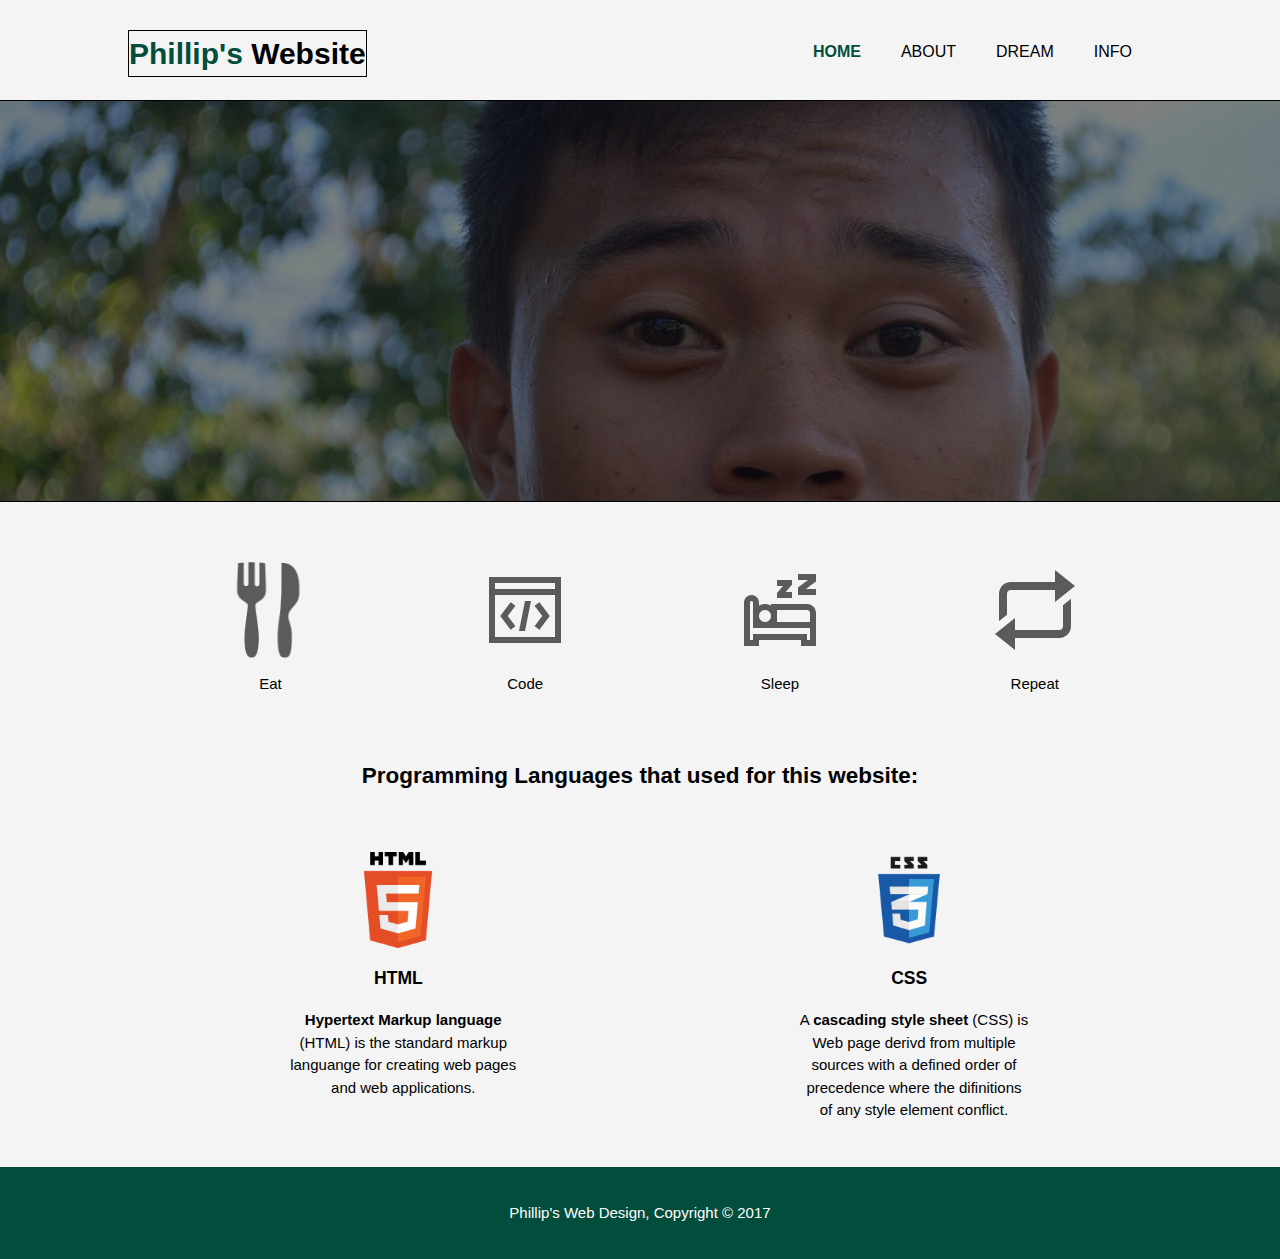
<file: index.html>
<html lang="en">
<head>
    <meta charset="UTF-8">
    <meta name="viewport" content="width=device-width, initial-scale=1.0">
    <meta http-equiv="X-UA-Compatible" content="ie=edge">
    <title>Phillip's Web Design | Welcome</title>
    <link rel="stylesheet" href="./styles/style.css">
</head>
<body>
    <header>
        <div class="container">
            <div id="Branding">
                <h1><span class="branding-design">Phillip's</span> Website</h1>
            </div>
            <nav>
                <ul>
                    <li class="current"><a href="index.html">Home</a></li>
                    <li><a href="about.html">About</a></li>
                    <li><a href="#">Dream</a></li>
                    <li><a href="#">Info</a></li>
                </ul>
            </nav>
        </div>
    </header>

    <section id="showcase">
        <div class="container"> </div> 
    </section>

    <section id="boxes">
        <div class="container">
            <div class="box">             
                <img src='./images/eat.png' alt="eat" class="stretch">
                <p>Eat</p>
            </div>
            <div class="box">
                <img src='./images/code.png' alt="code">
                <p>Code</p>
            </div>
            <div class="box">
                <img src='./images/sleep.png' alt="sleep">
                <p>Sleep</p>
            </div>
            <div class="box">  
                <img src='./images/repeat.png' alt="repeat">
                <p>Repeat</p>
            </div>
        </div>
    </section>

    <section id="prog-lang">
        <div class="container">
            <center>
                <div id="uses">
                    <h2>Programming Languages that used for this website: </h2>
                </div>
            </center>
            <div class="prog">
                <img src='./images/html.png' alt="html" class="stretch">
                <h3>HTML</h3>
                <p><b>Hypertext Markup language</b> (HTML) is the standard markup languange for creating web pages and web applications.</p>
            </div>
            <div class="prog">
                <img src='./images/css.png' alt="css" class="stretch">
                <h3>CSS</h3>
                <p>A <b>cascading style sheet</b> (CSS) is Web page derivd from multiple sources with a defined order of precedence where the difinitions of any style element conflict.</p>
            </div>
        </div>
    </section>

    <footer>
        <p>Phillip's Web Design, Copyright &copy; 2017</p>
    </footer>
</body>
</html>
</file>
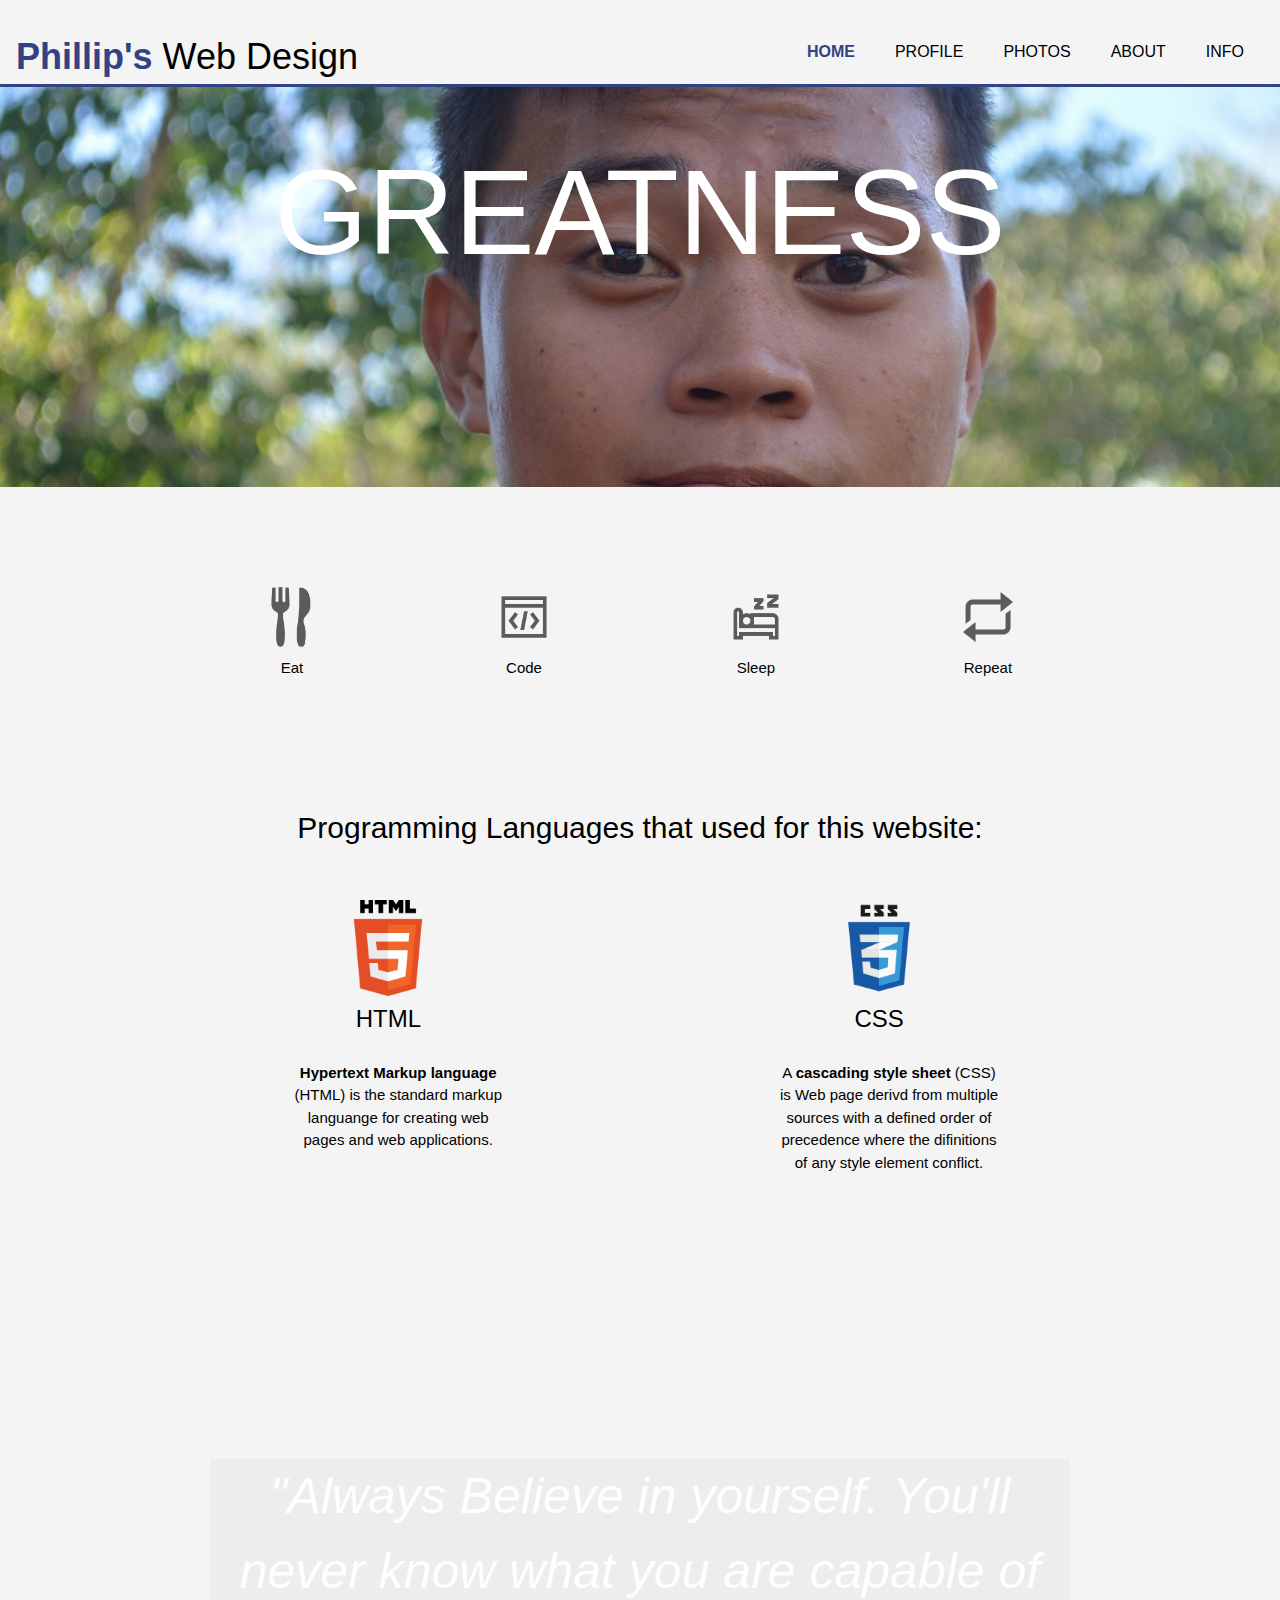
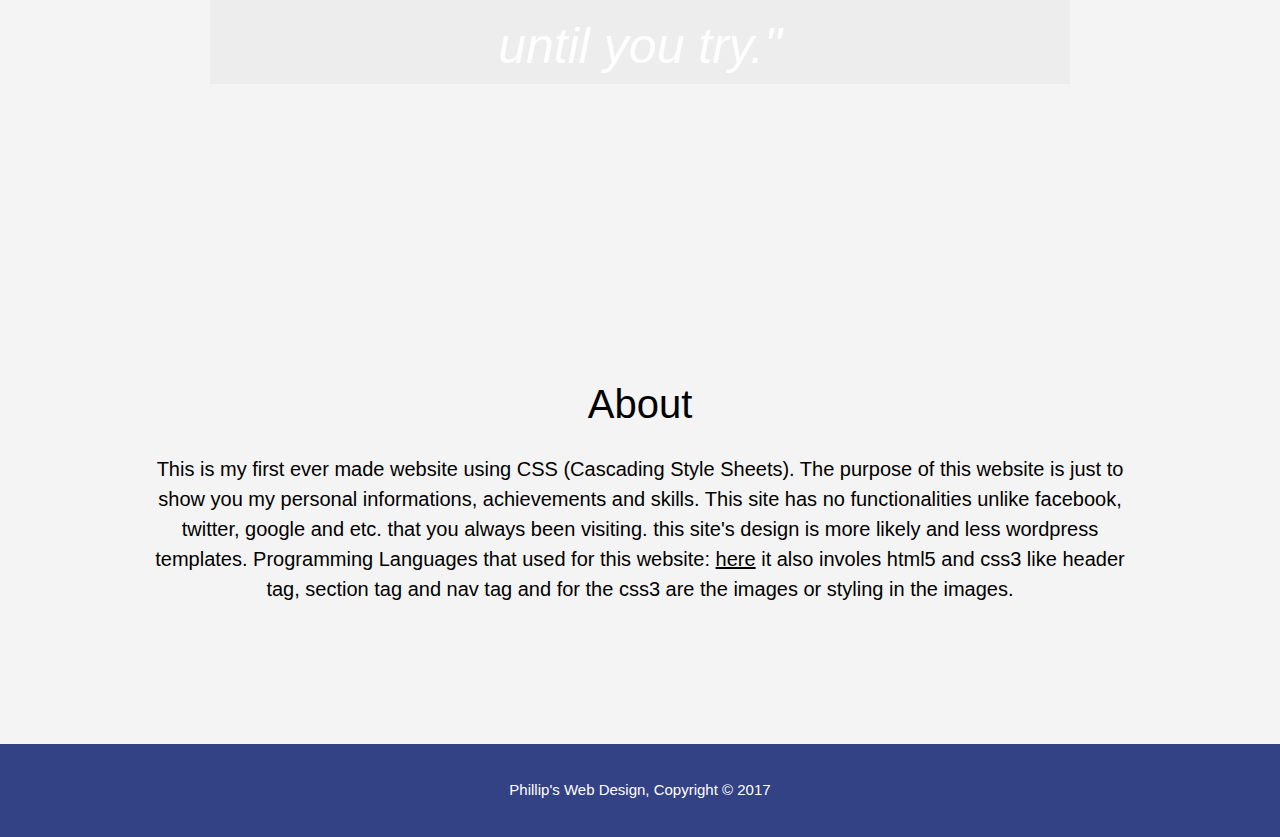
<file: html/index.html>
<html lang="en">
<head>
    <meta charset="UTF-8">
    <meta name="viewport" content="width=device-width, initial-scale=1.0">
    <meta http-equiv="X-UA-Compatible" content="ie=edge">
    <title>Phillip's Web Design | Welcome</title>
    <link rel="stylesheet" href='../css/style.css'>
    <link rel="stylesheet" href="../css/w3.css">
</head>
<body>
    <header>
        <div class="w3-container">
            <div id="Branding">
                <h1><span class="branding-design">Phillip's</span> Web Design</h1>
            </div>
            <nav>
                <ul>
                    <li class="current"><a href="index.html">Home</a></li>
                    <li><a href='profile.html'>Profile</a></li>
                    <li><a href="photos.html">Photos</a></li>
                    <li><a href="#about">About</a></li>
                    <li><a href="#">Info</a></li>
                </ul>
            </nav>
        </div>
    </header>

    <section id="showcase">
        <div class="w3-container">
            <div class="descript">
                <h1>Greatness</h1>
            </div>
        </div> 
    </section>

    <!--W3.CSS framework-->
    <section id="boxes">
     <div class="w3-container w3-content w3-center w3-padding-64" style="max-width: 80%">
        <div class="w3-row w3-padding">
            <div class="w3-quarter w3-padding">             
                <img src='../images/eat.png' alt="eat" style="width:30%">
                <p>Eat</p>
            </div>
            <div class="w3-quarter w3-padding">
                <img src='../images/code.png' alt="code" style="width:30%">
                <p>Code</p>
            </div>
            <div class="w3-quarter w3-padding">
                <img src='../images/sleep.png' alt="sleep" style="width:30%">
                <p>Sleep</p>
            </div>
            <div class="w3-quarter w3-padding">  
                <img src='../images/repeat.png' alt="repeat" style="width:30%">
                <p>Repeat</p>
            </div>
        </div>
    </div>
    </section>

    <section id="prog-lang">
        <div class="global-container">
            <center>
                <div id="uses">
                    <h2>Programming Languages that used for this website: </h2>
                </div>
            </center>
            <div class="prog">
                <img src='../images/html.png' alt="html" class="stretch">
                <h3>HTML</h3>
                <p><b>Hypertext Markup language</b> (HTML) is the standard markup languange for creating web pages and web applications.</p>
            </div>
            <div class="prog">
                <img src='../images/css.png' alt="css" class="stretch">
                <h3>CSS</h3>
                <p>A <b>cascading style sheet</b> (CSS) is Web page derivd from multiple sources with a defined order of precedence where the difinitions of any style element conflict.</p>
            </div>
        </div>
    </section>

    <section id="pictures">
        <div id="global-container">
            <div id="view">
               <p><em>"Always Believe in yourself. You'll never know what you are capable of until you try."</em></p>
            </div>
        </div>
    </section>

    <section id="about">
        <div class="global-container">
            <div id="about-description">
                <h1>About</h1>
                <p>This is my first ever made website using CSS (Cascading Style Sheets). The purpose of this website is just to show you my personal informations, achievements and skills. This site has no functionalities unlike facebook, twitter, google and etc. that you always been visiting. this site's design is more likely and less wordpress templates. Programming Languages that used for this website: <a href="#prog-lang">here</a> it also involes html5 and css3 like header tag, section tag and nav tag and for the css3 are the images or styling in the images.</p>
            </div>
        </div>
    </section>

    <footer>
        <p>Phillip's Web Design, Copyright &copy; 2017</p>
    </footer>
</body>
</html>
</file>
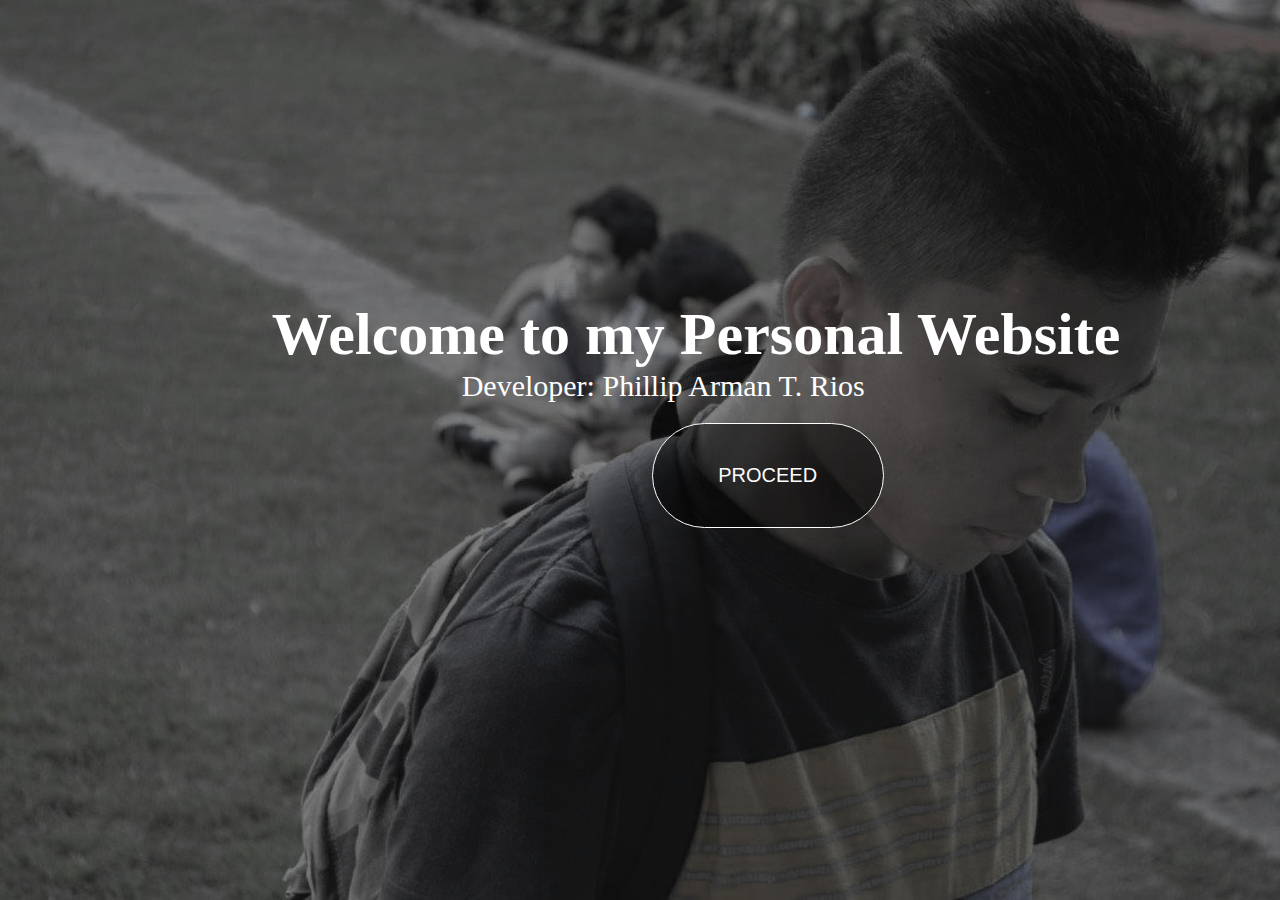
<file: landing.html>
<html lang="en">
<head>
    <meta charset="UTF-8">
    <meta name="viewport" content="width=device-width, initial-scale=1.0">
    <meta http-equiv="X-UA-Compatible" content="ie=edge">
    <title>Phillip's Web Design | Welcome</title>
    <link rel="stylesheet" href="./styles/landing.css">
</head>
<body>
    <header>
        <div class="container">
            <div id="header">
                <h1>Welcome to my Personal Website</h1>
                <p>Developer: Phillip Arman T. Rios</p>
            </div>

            <nav>
                <a href="#">Proceed</a>
            </nav>
        </div>
    </header>
</body>
</html>
</file>
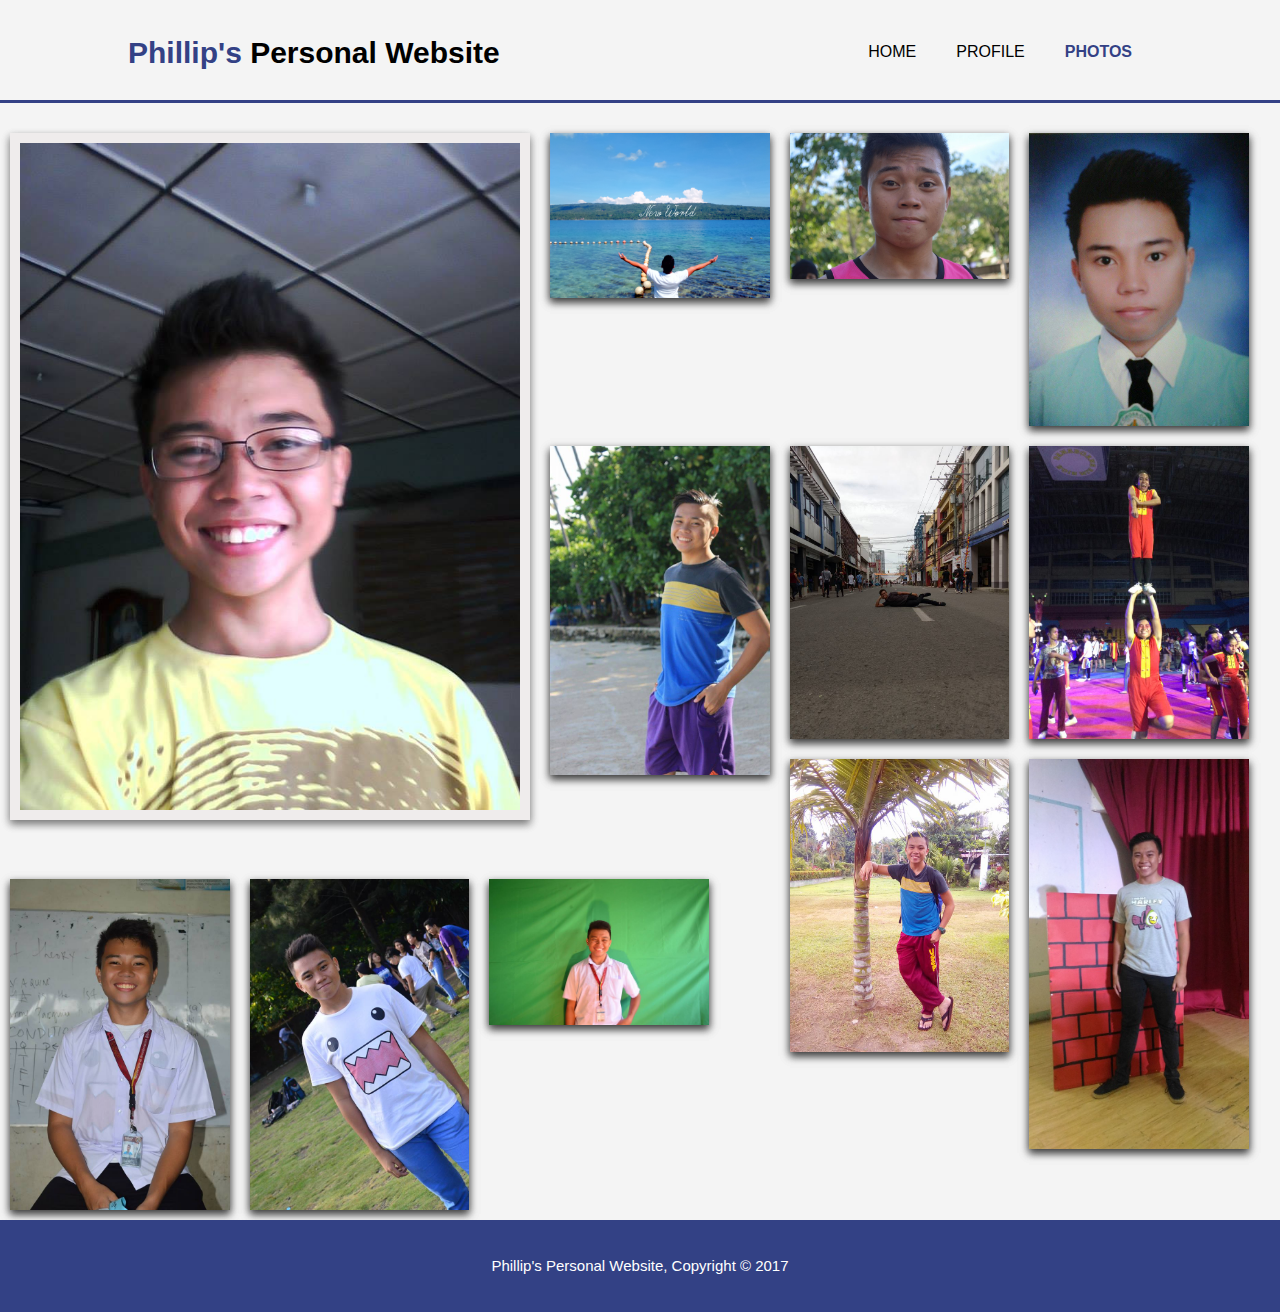
<file: html/photos.html>
<html lang="en">
<head>
    <meta charset="UTF-8">
    <meta name="viewport" content="width=device-width, initial-scale=1.0">
    <meta http-equiv="X-UA-Compatible" content="ie=edge">
    <title>Phillip's Web Design | Photos</title>
    <link rel="stylesheet" href='../css/style.css'>
</head>
<body>
    <header>
        <div class="global-container">
            <div id="Branding">
                <h1><span class="branding-design">Phillip's</span> Personal Website</h1>
            </div>
            <nav>
                <ul>
                    <li><a href="index.html">Home</a></li>
                    <li><a href='profile.html'>Profile</a></li>
                    <li class="current"><a href="photos.html">Photos</a></li>
                </ul>
            </nav>
        </div>
    </header>

    <section id="slideshow">
        <div class="row">
            <div class="col-5 profile-info" style="margin: 10px; padding: 10px; width: 500px;">
            <center>
            <div class="mySlides fade">
                <img src="../images/slide1.jpg" alt="slide1" class="slide-stretch">
            </div>
            <div class="mySlides fade">
                <img src="../images/slide2.jpg" alt="slide2" class="slide-stretch">
            </div>
            <div class="mySlides fade">
                <img src="../images/slide3.jpg" alt="slide3" class="slide-stretch">
            </div>
            </center>
            </div>
            <div class="img-gallery">
                <img src="../images/showcase.jpg" alt="Use Data to see photos" class ="col-2 shadow img-stretch">
            </div>
            <div class="img-gallery">
                <img src="../images/showImage.jpg" alt="Use Data to see photos"  class ="col-2 shadow img-stretch">
            </div>
            <div class="img-gallery">
                <img src="../images/profile.jpg" alt="Use Data to see photos"  class ="col-2 shadow img-stretch">
            </div>
            <div class="img-gallery">
                <img src="../images/slide2.jpg" alt="Use Data to see photos" class ="col-2 shadow img-stretch">
            </div>
            <div class="img-gallery">
                <img src="../images/showImage2.jpg" alt="Use Data to see photos"  class ="col-2 shadow img-stretch">
            </div>
            <div class="img-gallery">
                <img src="../images/img-gallery.jpg" alt="Use Data to see photos"  class ="col-2 shadow img-stretch">
            </div>
            <div class="img-gallery">
                <img src="../images/img-gallery1.jpg" alt="Use Data to see photos"  class ="col-2 shadow img-stretch">
            </div>
            <div class="img-gallery">
                <img src="../images/img-gallery2.jpg" alt="Use Data to see photos"  class ="col-2 shadow img-stretch">
            </div>
            <div class="img-gallery">
                <img src="../images/img-gallery3.jpg" alt="Use Data to see photos"  class ="col-2 shadow img-stretch" style="margin-top: -280px;">
            </div>
            <div class="img-gallery">
                <img src="../images/img-gallery4.jpg" alt="Use Data to see photos"  class ="col-2 shadow img-stretch" style="margin-top: -280px;">
            </div>
            <div class="img-gallery">
                <img src="../images/img-gallery5.jpg" alt="Use Data to see photos"  class ="col-2 shadow img-stretch" style="margin-top: -280px;">
            </div>
        <br>
        <script src="../js/script.js"></script>
    </section>    

    <section id="modal-images">
        <div class="row">
            </div>
        </div>
    </section>

    <footer>
        <p>Phillip's Personal Website, Copyright &copy; 2017</p>
    </footer>
    
</body>
</html>
</file>
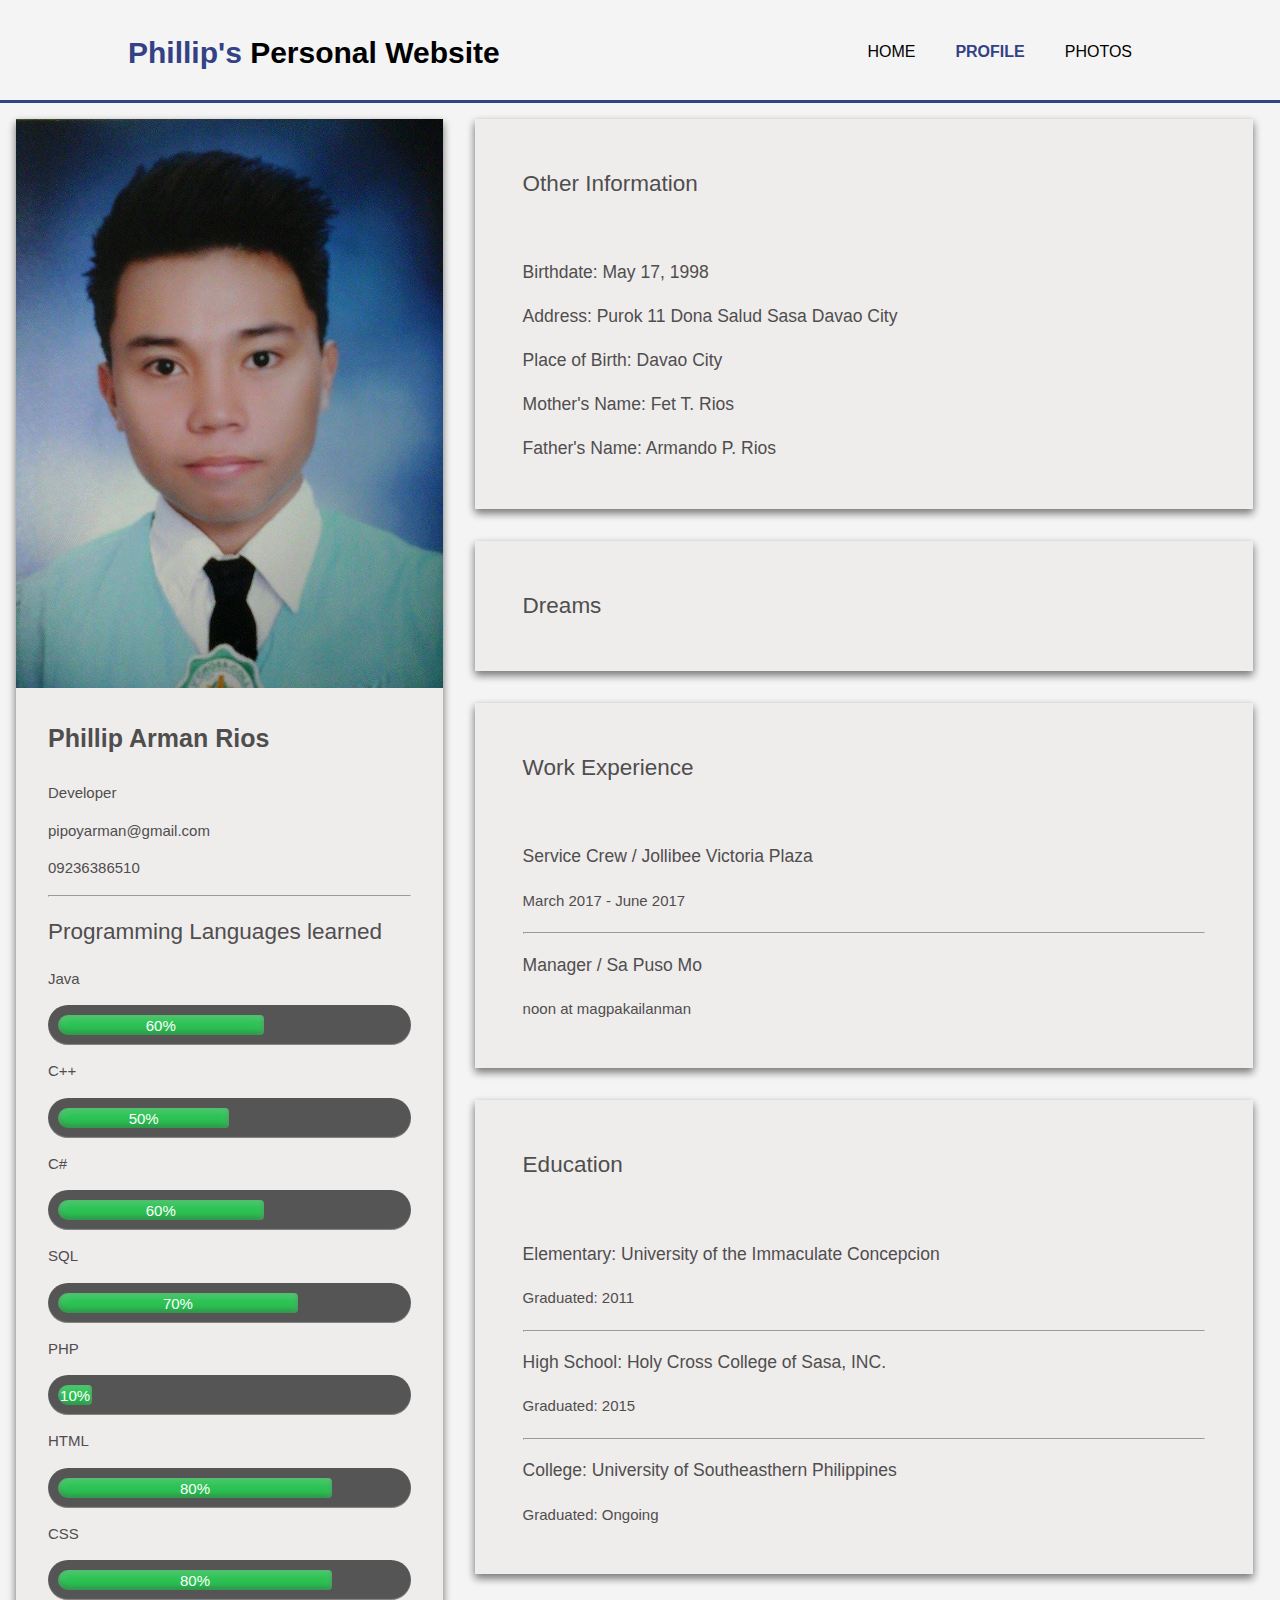
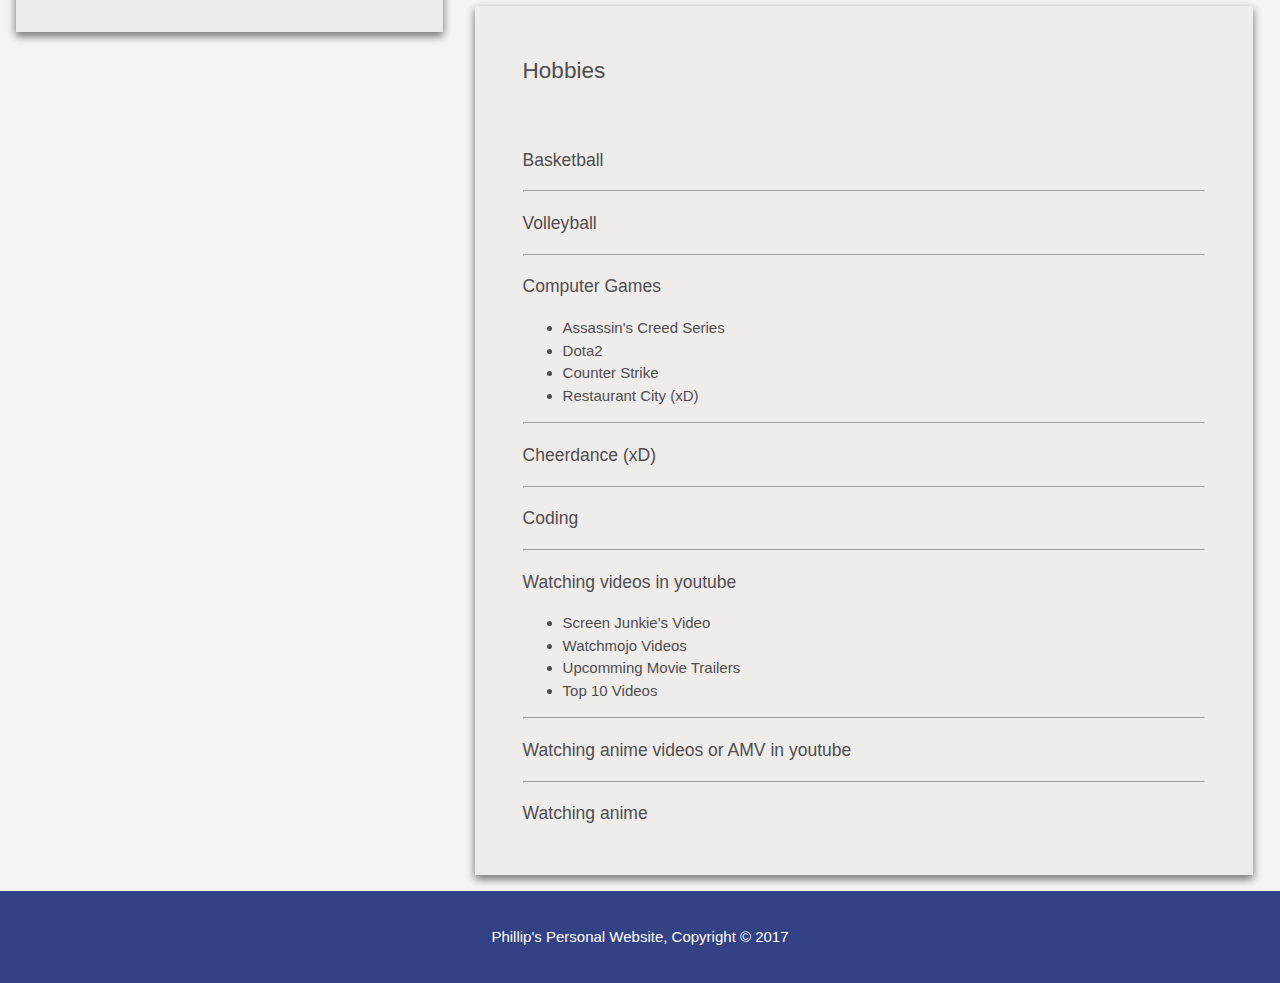
<file: html/profile.html>
<html lang="en">
<head>
    <meta charset="UTF-8">
    <meta name="viewport" content="width=device-width, initial-scale=1.0">
    <meta http-equiv="X-UA-Compatible" content="ie=edge">
    <title>Phillip's Web Design | Profile</title>
    <link rel="stylesheet" href="../css/style.css">
</head>
<body class="w3-light-grey"> 
    <header>
        <div class="global-container">
            <div id="Branding">
                <h1><span class="branding-design">Phillip's</span> Personal Website</h1>
            </div>
            <nav>
                <ul>
                    <li><a href="index.html">Home</a></li>
                    <li class="current"><a href="profile.html">Profile</a></li>
                    <li><a href="photos.html">Photos</a></li>
                </ul>
            </nav>
        </div>
    </header>
    
    <section id="profile-content">
        <div class="">
            <div class="row">
                <div class="col-4 profile-info">
                    <img src="../images/profile.jpg" alt="profile" style="width: 100%;">
                    <div class="profile-container">
                        <span id="name-stretch"><p><b>Phillip Arman Rios</b></p></span>
                        <p>Developer</p>
                        <p>pipoyarman@gmail.com</p>
                        <p>09236386510</p>
                        <hr>
                        <h2>Programming Languages learned</h2>
                        <p>Java</p>
                        <div class="meter">
                            <span style="width: 60%">60%</span>
                        </div>
                        <p>C++</p>
                        <div class="meter">
                            <span style="width: 50%">50%</span>
                        </div>
                        <p>C#</p>
                        <div class="meter">
                            <span style="width: 60%">60%</span>
                        </div>
                        <p>SQL</p>
                        <div class="meter">
                            <span style="width: 70%">70%</span>
                        </div>
                        <p>PHP</p>
                        <div class="meter">
                            <span style="width: 10%">10%</span>
                        </div>
                        <p>HTML</p>
                        <div class="meter">
                            <span style="width: 80%">80%</span>
                        </div>
                        <p>CSS</p>
                        <div class="meter">
                            <span style="width: 80%">80%</span>
                        </div>
                    </div>
                </div>
                <div class="col-7 profile-info content-stretch">
                    <div class="profile-container">
                        <h2>Other Information</h2>
                        <br>
                        <h3>Birthdate: May 17, 1998</h3>
                        <h3>Address: Purok 11 Dona Salud Sasa Davao City</h3>
                        <h3>Place of Birth: Davao City</h3>
                        <h3>Mother's Name: Fet T. Rios</h3>
                        <h3>Father's Name: Armando P. Rios</h3>
                    </div>
                </div>
                <div class="col-7 profile-info content-stretch">
                    <div class="profile-container">
                        <h2>Dreams</h2>
                    </div>
                </div>
                <div class="col-7 profile-info content-stretch">
                    <div class="profile-container">
                        <h2>Work Experience</h2>
                        <br>
                        <h3>Service Crew / Jollibee Victoria Plaza</h3>
                        <h4>March 2017 - June 2017</h4>
                        <hr>
                        <h3>Manager / Sa Puso Mo</h3>
                        <h4>noon at magpakailanman</h4>
                    </div>
                </div>
                <div class="col-7 profile-info content-stretch">
                    <div class="profile-container">
                        <h2>Education</h2>
                        <br>
                        <h3>Elementary: University of the Immaculate Concepcion</h3>
                        <h4>Graduated: 2011</h4>
                        <hr>
                        <h3>High School: Holy Cross College of Sasa, INC.</h3>
                        <h4>Graduated: 2015</h4>
                        <hr>
                        <h3>College: University of Southeasthern Philippines</h3>
                        <h4>Graduated: Ongoing</h4>
                    </div>
                </div>
                <div class="col-7 profile-info content-stretch">
                    <div class="profile-container">
                        <h2>Hobbies</h2>
                        <br>
                        <h3>Basketball</h3>
                        <hr>
                        <h3>Volleyball</h3>
                        <hr>
                        <h3>Computer Games</h3>
                        <ul>
                            <li>Assassin's Creed Series</li>
                            <li>Dota2</li>
                            <li>Counter Strike</li>
                            <li>Restaurant City (xD)</li>
                        </ul>
                        <hr>
                        <h3>Cheerdance (xD)</h3>
                        <hr>
                        <h3>Coding</h3>
                        <hr>
                        <h3>Watching videos in youtube</h3>
                        <ul>
                            <li>Screen Junkie's Video</li>
                            <li>Watchmojo Videos</li>
                            <li>Upcomming Movie Trailers</li>
                            <li>Top 10 Videos</li>
                        </ul>
                        <hr>
                        <h3>Watching anime videos or AMV in youtube</h3>
                        <hr>
                        <h3>Watching anime</h3>
                    </div>
                </div>       
            </div>
        </div>    
    </section>

    <footer>
        <p>Phillip's Personal Website, Copyright &copy; 2017</p>
    </footer>
</body>
</html>
</file>
<file: styles/style.css>
body {
    font: 15px/1.5 Arial, Helvetica, sans-serif;
    padding: 0;
    margin: 0;
    background-color: #f4f4f4;
}

.container {
    width: 80%;
    margin: auto;
    overflow: hidden;
}

header {
    padding-top: 30px;
    min-height: 70px;
    color: #ffffff;
    border-bottom: #000000 1px solid;
}

header a {
    text-decoration: none;
    text-transform: uppercase;
    font-size: 16px;  
    color: #000000;
}

header ul {
    margin: 0;
    padding: 0;
}

header li {
    float: left;
    display: inline;
    padding: 0 20px 0 20px;
}

header a:hover {
    font-weight: bold;
    color: #034D3C;
}

header #branding {
    float: left;
}

header #branding h1 {
    margin: 0;
    border: #000000 1px solid;    
    font-family: 'Gill Sans', 'Gill Sans MT', Calibri, 'Trebuchet MS', sans-serif;
    color: #000000;
}

header nav {
    float: right;
    margin-top: 10px;
}
header #branding span {
    font-weight: bold;
    color: #034D3C;
}

header .current a{
    color: #034D3C;
    font-weight: bold;
}

#showcase {
    min-height: 400px; 
    background: linear-gradient( rgba(0, 0, 0, 0.5), rgba(0, 0, 0, 0.5) ), url(../images/showImage.jpg) no-repeat 0 -100px;
    color: #ffffff;
    border-bottom: #000000 1px solid;
}

#boxes {
    margin-top: 20px;
}

#boxes .box {
    float: left;
    text-align: center;
    width: 20%;
    padding: 10px;
    margin-left: 30px;
    margin-top: 30px;
}

#prog-lang {
    margin-top: 20px; 
}

#prog-lang .prog {
    float: left;
    text-align: center;
    width: 45%;
    padding: 10px;
    margin-left: 30px;
    margin-top: 30px;
}

.stretch {
    width: 96px;
    height: 96px;
}

#prog-lang .prog p {
    width: 50%;
    margin-left: 120px;
}

footer {
    background-color: #034D3C;
    padding: 20px;
    margin-top: 20px;
    color: #ffffff;
    text-align: center;
}
</file>
<file: css/style.css>
body {
    font: 15px/1.5 Arial, Helvetica, sans-serif;
    padding: 0;
    margin: 0;
    background-color: #f4f4f4;
}

/**Global**/
.global-container {
    width: 80%;
    margin: auto;
    overflow: hidden;
}

.stretch {
    width: 96px;
    height: 96px;
}

/**Header**/
header {
    padding-top: 30px;
    min-height: 70px;
    border-bottom: #334185 3px solid;
}

header a {
    text-decoration: none;
    text-transform: uppercase;
    font-size: 16px;  
    color: #000000;
}

header ul {
    margin: 0;
    padding: 0;
}

header li {
    float: left;
    display: inline;
    padding: 0 20px 0 20px;
}

header a:hover {
    font-weight: bold;
    color: #334185;
    font-size: 20px
}

header #branding {
    float: left;
}

header #branding h1 { 
    margin: 0;
    font-family: 'Gill Sans', 'Gill Sans MT', Calibri, 'Trebuchet MS', sans-serif;
    color: #000000;
}

header nav {
    float: right;
    margin-top: 10px;
}
header #branding span {
    font-weight: bold;
    color: #334185;
}

header .current a{
    color: #334185;
    font-weight: bold;
}


/**Showcase**/
#showcase {
    min-height: 400px; 
    background: url(../images/showImage.jpg) no-repeat 0 -50px;
    background-attachment: fixed;
    color: #000000;
    background-size: cover;
}

#showcase .descript{
    color: #ffffff;
    min-height: 50px;
    border-radius: 63px;
    text-align: center;
    margin: auto;
    padding-top: 25px;
}

.descript h1 {
    font-size: 120px;
    text-transform: uppercase;
    font-family: 'Gill Sans', 'Gill Sans MT', Calibri, 'Trebuchet MS', sans-serif;
}

/**programming languages**/
#prog-lang {
    margin-top: 20px; 
}

#prog-lang .prog {
    float: left;
    text-align: center;
    width: 45%;
    padding: 10px;
    margin-left: 30px;
    margin-top: 30px;
}

#prog-lang .prog p {
    width: 50%;
    margin-left: 120px;
    text-align: center;
    float: left;
}

/*Profile*/
#profile {
    min-height: 700px;
}

.column-container {
    padding:0.01em 16px;
    margin-top:16px;
    margin-bottom:16px
}

#row {
    box-sizing: border-box;
    margin: 8px 8px 8px 8px;
}

.column {
    height: 500px;
}

.left {
    width: 25%;
    float: left;
    background-color: #f4f4f4;
    border: #000000 1px solid;
}

.right { 
    width: 74%;
    float: right;      
    background-color: #f4f4f4;
    border: #000000 1px solid;
}

#profile-section {
    box-sizing: border-box;
    font-family: Georgia, 'Times New Roman', Times, serif;
    width: 100%;
}

.profile-container {
    margin: 32px;
}

.profile-container h1, h2, h3, h4, h5, h6 {
    font-weight: normal;
}

.row:after {
    content: "";
    clear: both;
    display: block;
}

[class*="col-"] {
    float: left;
}

.col-1 {width: 8.33%;}
.col-2 {width: 17.16%;}
.col-3 {width: 25%;}
.col-4 {width: 33.33%;}
.col-5 {width: 41.66%;}
.col-6 {width: 50%;}
.col-7 {width: 58.33%;}
.col-8 {width: 66.66%;}
.col-9 {width: 75%;}
.col-10 {width: 82.33%;}
.col-11 {width: 91.55%;}
.col-12 {width: 100%;}

.profile-info {
    background-color: #EFECEC;
    margin: 16px 16px 16px 16px     ;
    box-shadow: 0 4px 8px 0 rgba(0, 0, 0, 0.3), 0 4px 8px 0 rgba(0, 0, 0, 0.3);
    color: #4F4E4E;
}

.shadow {
    box-shadow: 0 4px 8px 0 rgba(0, 0, 0, 0.5), 0 4px 8px 0 rgba(0, 0, 0, 0.5);   
}

.img-stretch {
    margin: 10px;
}
.content-stretch {
    padding: 16px;
}
/**progress-bar**/
.meter { 
	height: 20px; 
	position: relative;
	background: #555;
	-moz-border-radius: 25px;
	-webkit-border-radius: 25px;
	border-radius: 25px;
	padding: 10px;
	box-shadow: inset 0 -1px 1px rgba(255,255,255,0.3);
}

.meter > span {
  display: block;
  height: 100%;
  border-top-right-radius: 8px;
  border-bottom-right-radius: 8px;
  border-top-left-radius: 20px;
  border-bottom-left-radius: 20px;
  background-color: rgb(43,194,83);
  background-image: linear-gradient(
    center bottom,
    rgb(43,194,83) 37%,
    rgb(84,240,84) 69%
  );
  box-shadow: 
    inset 0 2px 9px  rgba(255,255,255,0.3),
    inset 0 -2px 6px rgba(0,0,0,0.4);
  position: relative;
  overflow: hidden;
  color: #ffffff;
  text-align: center;
}

#name-stretch {
    font-size: 25px;
}

/**Pictures**/

#pictures {
    min-height: 700px;
    background: linear-gradient( rgba(0, 0, 0, 0.2), rgba(0, 0, 0, 0.2) ), url('../images/lc-view.jpg') no-repeat 0 -200px;
    background-attachment: fixed;
    background-size: cover;
}

#pictures #view {
    padding: 210px;
}

#pictures #view p {
    color: rgba(255, 255, 255, 0.9);
    font-size: 50px;
    text-align: center;
    background-color: rgba(212, 212, 212, 0.2);
}

.view-stretch {
    width: 100%;
    height: 80%;
}

/**About**/
#about {
    min-height: 400px;
}

#about-description {
    padding: 20px;
    text-align: center;
    font-size: 20px;
    font-weight: normal;
    font-family: Arial, Helvetica, sans-serif;
}

#aboout-description a {
    text-decoration: none;
}

#about h1 {
    font-size: 40px
}

/**Photos Page**/

#slideshow {
    margin-top: 20px;
    min-height: 500px;
}

.mySlides {
    display: none;
}

.slideshow-container {
    max-width: 1000px;
    position: relative;
    margin: auto;
}

.text {
    color: #f2f2f2;
    font-size: 15px;
    padding: 8px 12px;
    position: absolute;
    bottom: 8px;
    width: 100%;
}

.numbertext {
    color: #f2f2f2;
    font-size: 12px;
    padding: 8px 12px;
    position: absolute;
    top: 0;
}

#display-dot {
    padding-right: 500px;
}

.dot {
    height: 13px;
    width: 13px;
    margin: 0 2px;
    background-color: #bbb;
    border-radius: 50%;
    display: inline-block;
    transition: background-color 0.6s ease; 
  }
  
  .active {
    background-color: #717171;
  }

.fade {
    -webkit-animation-name: fade;
    -webkit-animation-duration: 1.5s;
    animation-name: fade;
    animation-duration: 1.5s; 
}

@-webkit-keyframes fade {
    from {
        opacity: .4
    }
    to {
        opacity: 1
    }
}

@keyframes fade {
    from {
        opacity: .4
    }
    to {
        opacity: 1
    }
}

.slide-stretch {
    max-width: 500px;;
    height: auto;
}

/**footer**/
footer {
    background-color: #334185;
    padding: 20px;
    color: #ffffff;
    text-align: center;
    position: relative;
}

/**Boxes (Eat, Code, Sleep and Repeat)**/
#boxes {
    text-align: center;
    margin: 20px;
}

.box-stretch {
    padding: 20px 64px 20px 64px;
}

/*last photo*/
#last-photo {
    min-height: 500px;
    background: url("../images/landingImage.jpg");
    background-size: cover;
    background-attachment: fixed;
}
</file>
<file: styles/landing.css>
* {
    margin: 0;
    padding: 0;
}

body {
    background: linear-gradient( rgba(0, 0, 0, 0.5), rgba(0, 0, 0, 0.5) ), url(../images/landingImage.jpg);
    background-size: cover;
}

.container {
    width: 80%;
    margin: auto;
}


nav {
    width: 230px;
    background-color: rgba(0, 0, 0, 0.5);
    text-align: center;
    border-radius: 63px;
    margin-top:20px;
    margin-left: 420px;
    transition:  background-color 0.5s ease;
    border: #ffffff 1px solid;
}

nav a {
    display: block;
    text-decoration: none;
    padding: 40px 60px;
    font-family: 'Segoe UI', 'Open Sans', 'Helvetica Neue', sans-serif;
    font-size: 20px;
    text-transform: uppercase;
    font-weight: 300;
    color: #FDFDFF;
}

nav:hover {
     background-color: rgba(0, 0, 0, 0.3);
}

header {
    margin-top: 300px;
    padding-left: 9%;
    border-radius: 63px;
}

header h1{
    font-size: 60px;
    padding-left: 40px;    
    font-family: serif;
    color: #ffffff;
    
}

header p {
    padding-left: 230px;
    font-family: serif;
    font-size: 30px;
    color: #ffffff;
}
</file>
